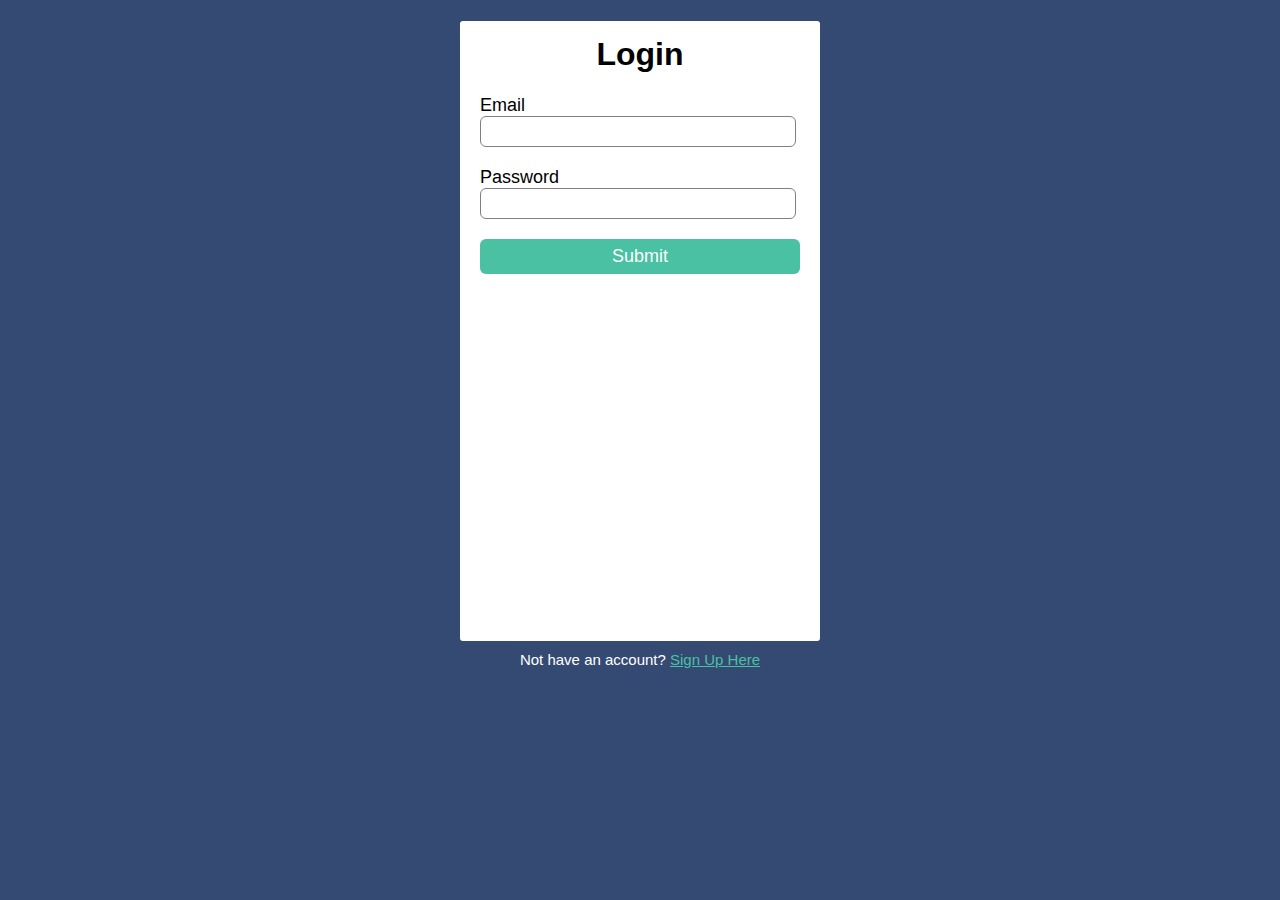
<file: login.html>
<!DOCTYPE html>
<html lang="en">
<head>
    <meta charset="UTF-8">
    <meta name="viewport" content="width=device-width, initial-scale=1.0">
    <title>Login</title>
    <link rel="stylesheet" href="style6.css">
</head>
<body>
      <div class="login-box">
        <h1>Login</h1>
        <form>
            <label>Email</label>
            <input type="email" placeholder="">
            <label>Password</label>
            <input type="password" placeholder="">
            <input type="button" value="Submit">

        </form>      
    </div>
    <p class="para-2">Not have an account? <a href="signup.html">Sign Up Here</a></p>

</body>
</html>
</file>
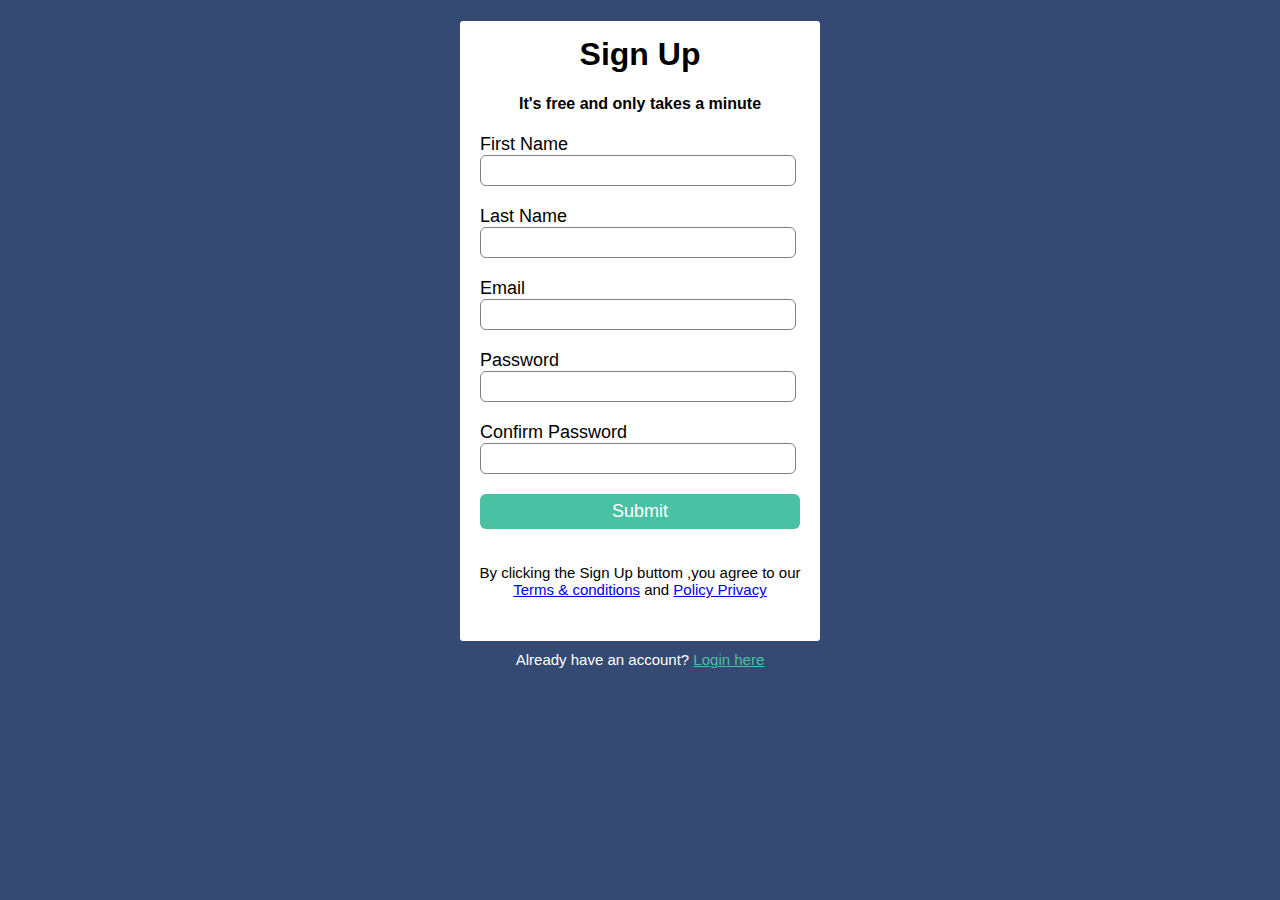
<file: signup.html>
<!DOCTYPE html>
<html lang="en">
<head>
    <meta charset="UTF-8">
    <meta name="viewport" content="width=device-width, initial-scale=1.0">
    <title>Sign UP</title>
    <link rel="stylesheet" href="style6.css">
</head>
<body>
    <div class="signup-box">
        <h1>Sign Up</h1>
        <h4>It's free and only takes a minute</h4>
        <form>
            <label>First Name</label>
            <input type="text" placeholder="">
            <label>Last Name</label>
            <input type="text" placeholder="">
            <label>Email</label>
            <input type="email" placeholder="">
            <label>Password</label>
            <input type="password" placeholder="">
            <label>Confirm Password</label>
            <input type="password" placeholder="">
            <input type="button" value="Submit">
        </form>
        <p>By clicking the Sign Up buttom ,you agree to our<br>
        <a href="#">Terms & conditions</a> and <a href="#">Policy Privacy</a>
    </p>
    </div>
    <p class="para-2">Already have an account? <a href="login.html">Login here</a></p>
    
</body>
</html>
</file>
<file: style6.css>
body{
    background-color: #344a72;
    font-family: 'Roboto',sans-serif;
}
.signup-box{
    width: 360px;
    height:620px ;
    margin: auto;
    background-color: white;
    border-radius: 3px;
}

.login-box{
    width: 360px;
    height: 620px;
    margin: auto;
    background-color: white;
    border-radius: 3px;
}


h1{
    text-align: center;
    padding-top: 15px;
}
h4{
    text-align: center;
}
form{
    width: 300px;
    margin-left: 20px;
}
form label{
    display: flex;
    margin-top: 20px;
    font-size: 18px;
}
form input{
    width: 100%;
    padding: 7px;
    border: none;
    border: 1px solid grey;
    border-radius: 6px;
    outline: none;
}
input[type="button"]{
    width: 320px;
    height: 35px;
    margin-top: 20px;
    border: none;
    background-color: #49c1a2;
    color: white;
    font-size: 18px;
}
p{
    text-align: center;
    padding-top: 20px;
    font-size: 15px;

}
.para-2{
    text-align: center;
    color: white;
    font-size: 15px;
    margin-top: -10px;
}

.para-2 a{
    color: #49c1a2;
}
</file>
